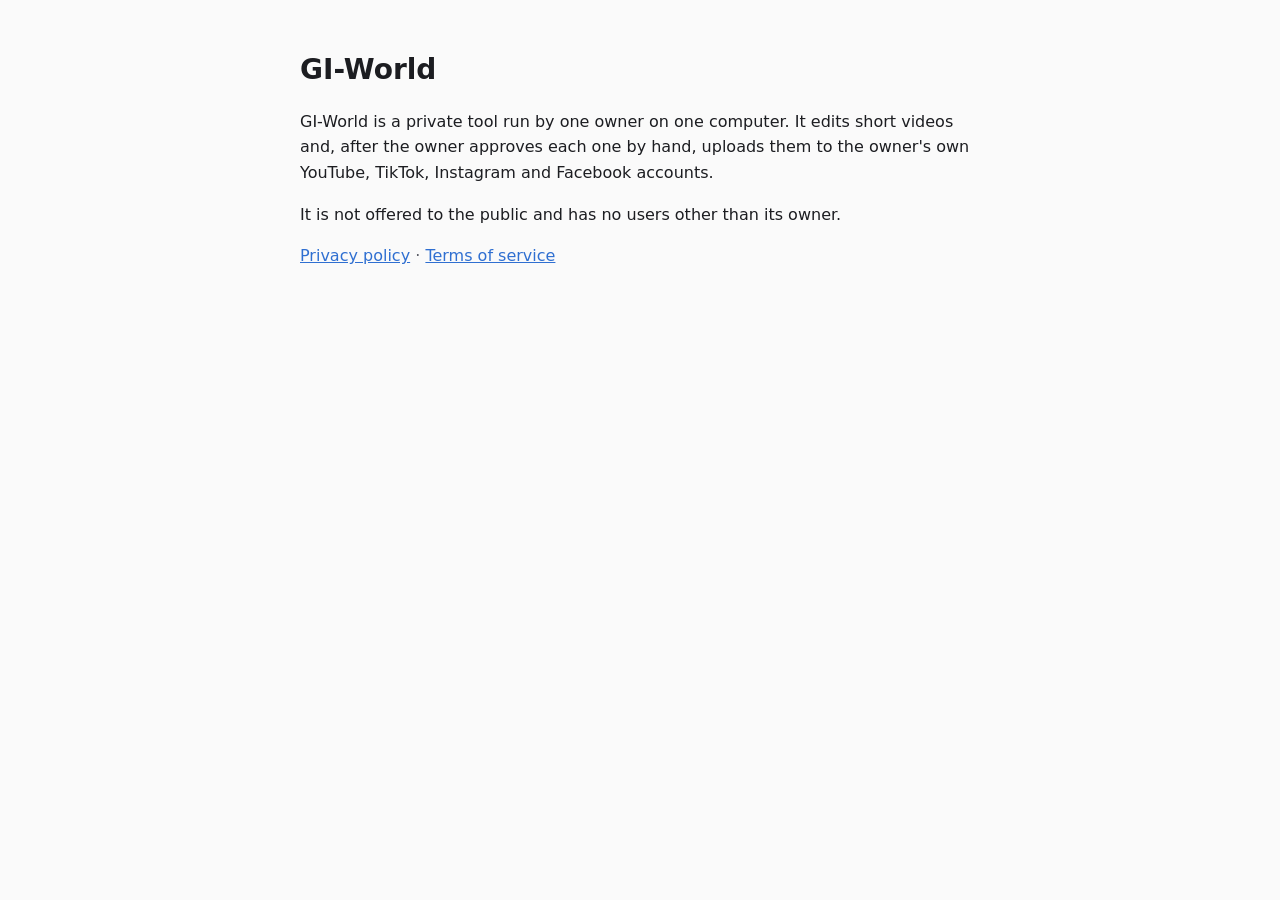
<file: index.html>
<!doctype html>
<html lang="en">
<head>
<meta charset="utf-8">
<meta name="viewport" content="width=device-width, initial-scale=1">
<title>GI-World</title>
<link rel="stylesheet" href="style.css">
</head>
<body>
<main>
  <h1>GI-World</h1>
  <p>GI-World is a private tool run by one owner on one computer. It edits short videos and, after the owner approves
  each one by hand, uploads them to the owner's own YouTube, TikTok, Instagram and Facebook accounts.</p>
  <p>It is not offered to the public and has no users other than its owner.</p>
  <nav><a href="privacy.html">Privacy policy</a> · <a href="terms.html">Terms of service</a></nav>
</main>
</body>
</html>
</file>
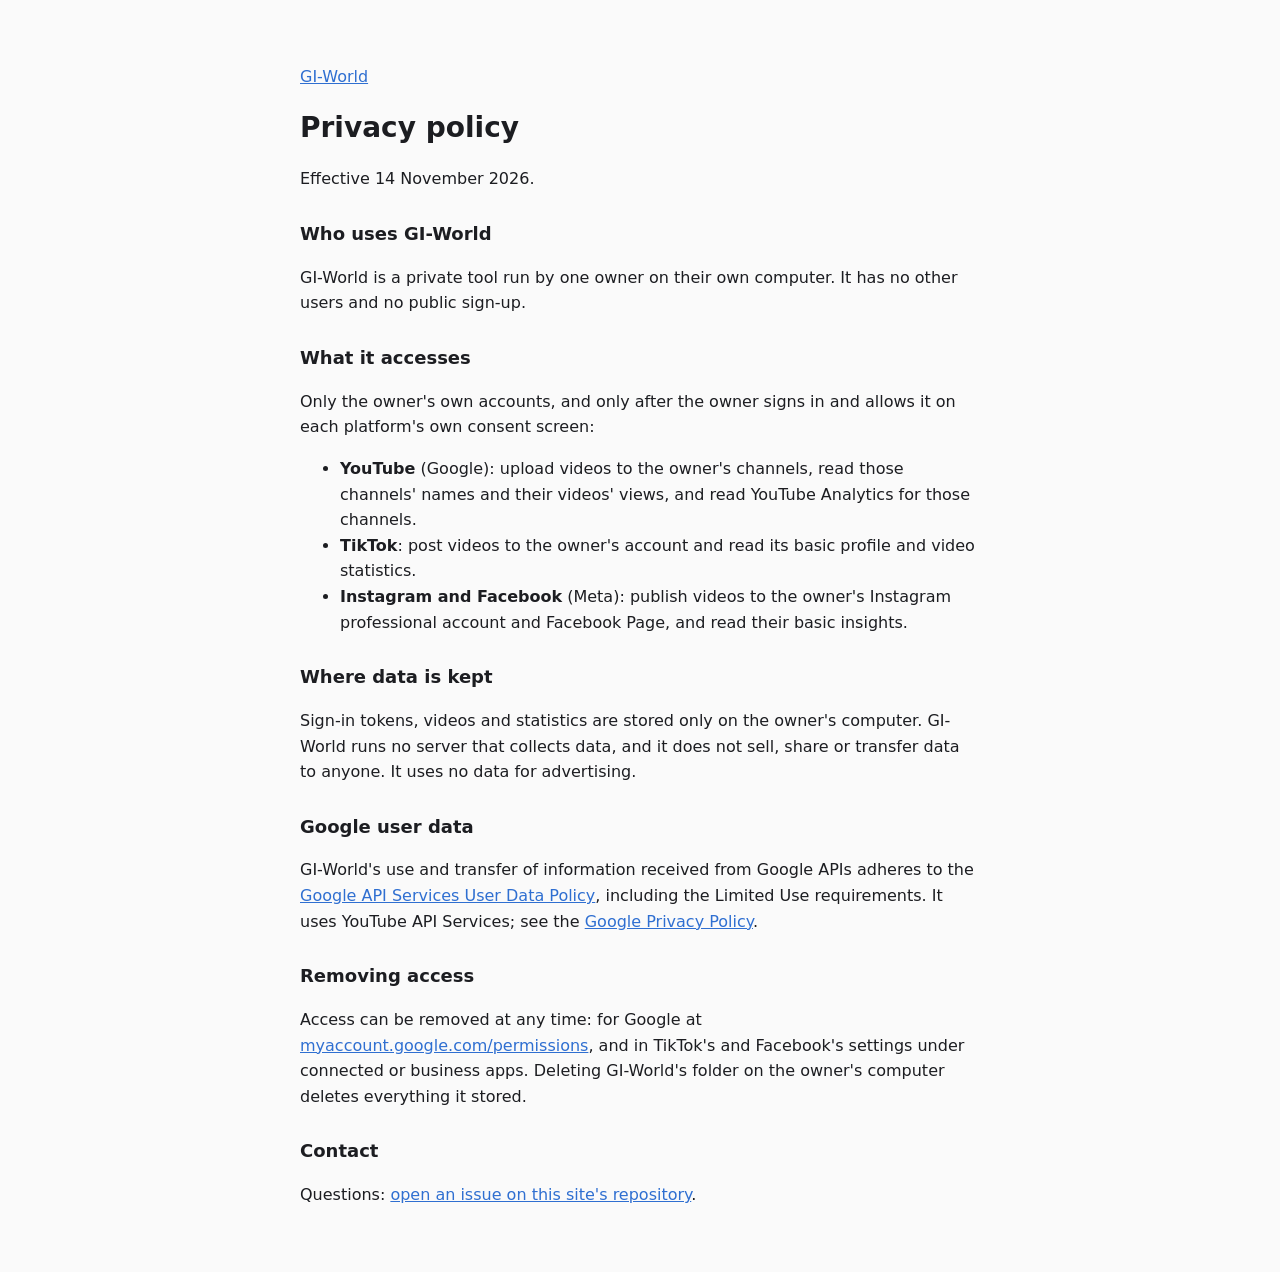
<file: privacy.html>
<!doctype html>
<html lang="en">
<head>
<meta charset="utf-8">
<meta name="viewport" content="width=device-width, initial-scale=1">
<title>Privacy policy · GI-World</title>
<link rel="stylesheet" href="style.css">
</head>
<body>
<main>
  <p><a href="index.html">GI-World</a></p>
  <h1>Privacy policy</h1>
  <p>Effective 14 November 2026.</p>

  <h2>Who uses GI-World</h2>
  <p>GI-World is a private tool run by one owner on their own computer. It has no other users and no public sign-up.</p>

  <h2>What it accesses</h2>
  <p>Only the owner's own accounts, and only after the owner signs in and allows it on each platform's own consent screen:</p>
  <ul>
    <li><strong>YouTube</strong> (Google): upload videos to the owner's channels, read those channels' names and their videos'
      views, and read YouTube Analytics for those channels.</li>
    <li><strong>TikTok</strong>: post videos to the owner's account and read its basic profile and video statistics.</li>
    <li><strong>Instagram and Facebook</strong> (Meta): publish videos to the owner's Instagram professional account and
      Facebook Page, and read their basic insights.</li>
  </ul>

  <h2>Where data is kept</h2>
  <p>Sign-in tokens, videos and statistics are stored only on the owner's computer. GI-World runs no server that
  collects data, and it does not sell, share or transfer data to anyone. It uses no data for advertising.</p>

  <h2>Google user data</h2>
  <p>GI-World's use and transfer of information received from Google APIs adheres to the
  <a href="https://developers.google.com/terms/api-services-user-data-policy">Google API Services User Data Policy</a>,
  including the Limited Use requirements. It uses YouTube API Services; see the
  <a href="https://policies.google.com/privacy">Google Privacy Policy</a>.</p>

  <h2>Removing access</h2>
  <p>Access can be removed at any time: for Google at <a href="https://myaccount.google.com/permissions">myaccount.google.com/permissions</a>,
  and in TikTok's and Facebook's settings under connected or business apps. Deleting GI-World's folder on the owner's
  computer deletes everything it stored.</p>

  <h2>Contact</h2>
  <p>Questions: <a href="https://github.com/jetoxk-ui/jetoxk-ui.github.io/issues">open an issue on this site's repository</a>.</p>
</main>
</body>
</html>
</file>
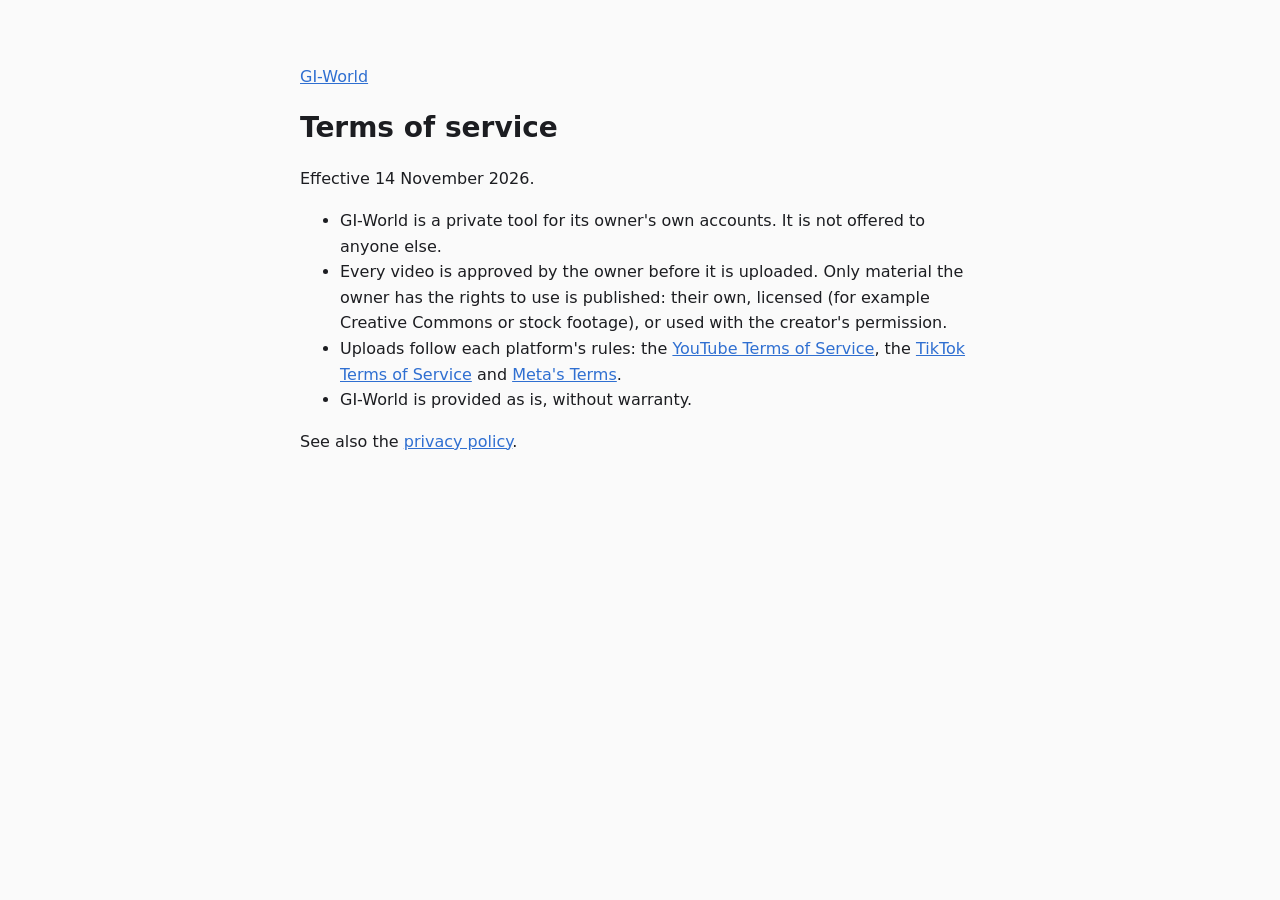
<file: terms.html>
<!doctype html>
<html lang="en">
<head>
<meta charset="utf-8">
<meta name="viewport" content="width=device-width, initial-scale=1">
<title>Terms of service · GI-World</title>
<link rel="stylesheet" href="style.css">
</head>
<body>
<main>
  <p><a href="index.html">GI-World</a></p>
  <h1>Terms of service</h1>
  <p>Effective 14 November 2026.</p>
  <ul>
    <li>GI-World is a private tool for its owner's own accounts. It is not offered to anyone else.</li>
    <li>Every video is approved by the owner before it is uploaded. Only material the owner has the rights to use is
      published: their own, licensed (for example Creative Commons or stock footage), or used with the creator's permission.</li>
    <li>Uploads follow each platform's rules: the <a href="https://www.youtube.com/t/terms">YouTube Terms of Service</a>,
      the <a href="https://www.tiktok.com/legal/terms-of-service">TikTok Terms of Service</a> and
      <a href="https://www.facebook.com/terms">Meta's Terms</a>.</li>
    <li>GI-World is provided as is, without warranty.</li>
  </ul>
  <p>See also the <a href="privacy.html">privacy policy</a>.</p>
</main>
</body>
</html>
</file>
<file: style.css>
:root { color-scheme: light dark; --bg: #fafafa; --text: #1c1d21; --muted: #5b5d66; --link: #2f6fd1; }
@media (prefers-color-scheme: dark) { :root { --bg: #131624; --text: #d7d8dc; --muted: #9a9ca5; --link: #8fe3ff; } }
body { margin: 0; background: var(--bg); color: var(--text); font: 16px/1.6 system-ui, "Segoe UI", Roboto, Helvetica, Arial, sans-serif; }
main { max-width: 680px; margin: 0 auto; padding: 48px 16px; }
h1 { font-size: 28px; margin: 0 0 16px; }
h2 { font-size: 18px; margin: 28px 0 8px; }
a { color: var(--link); }
nav, p:first-child { color: var(--muted); }
</file>
